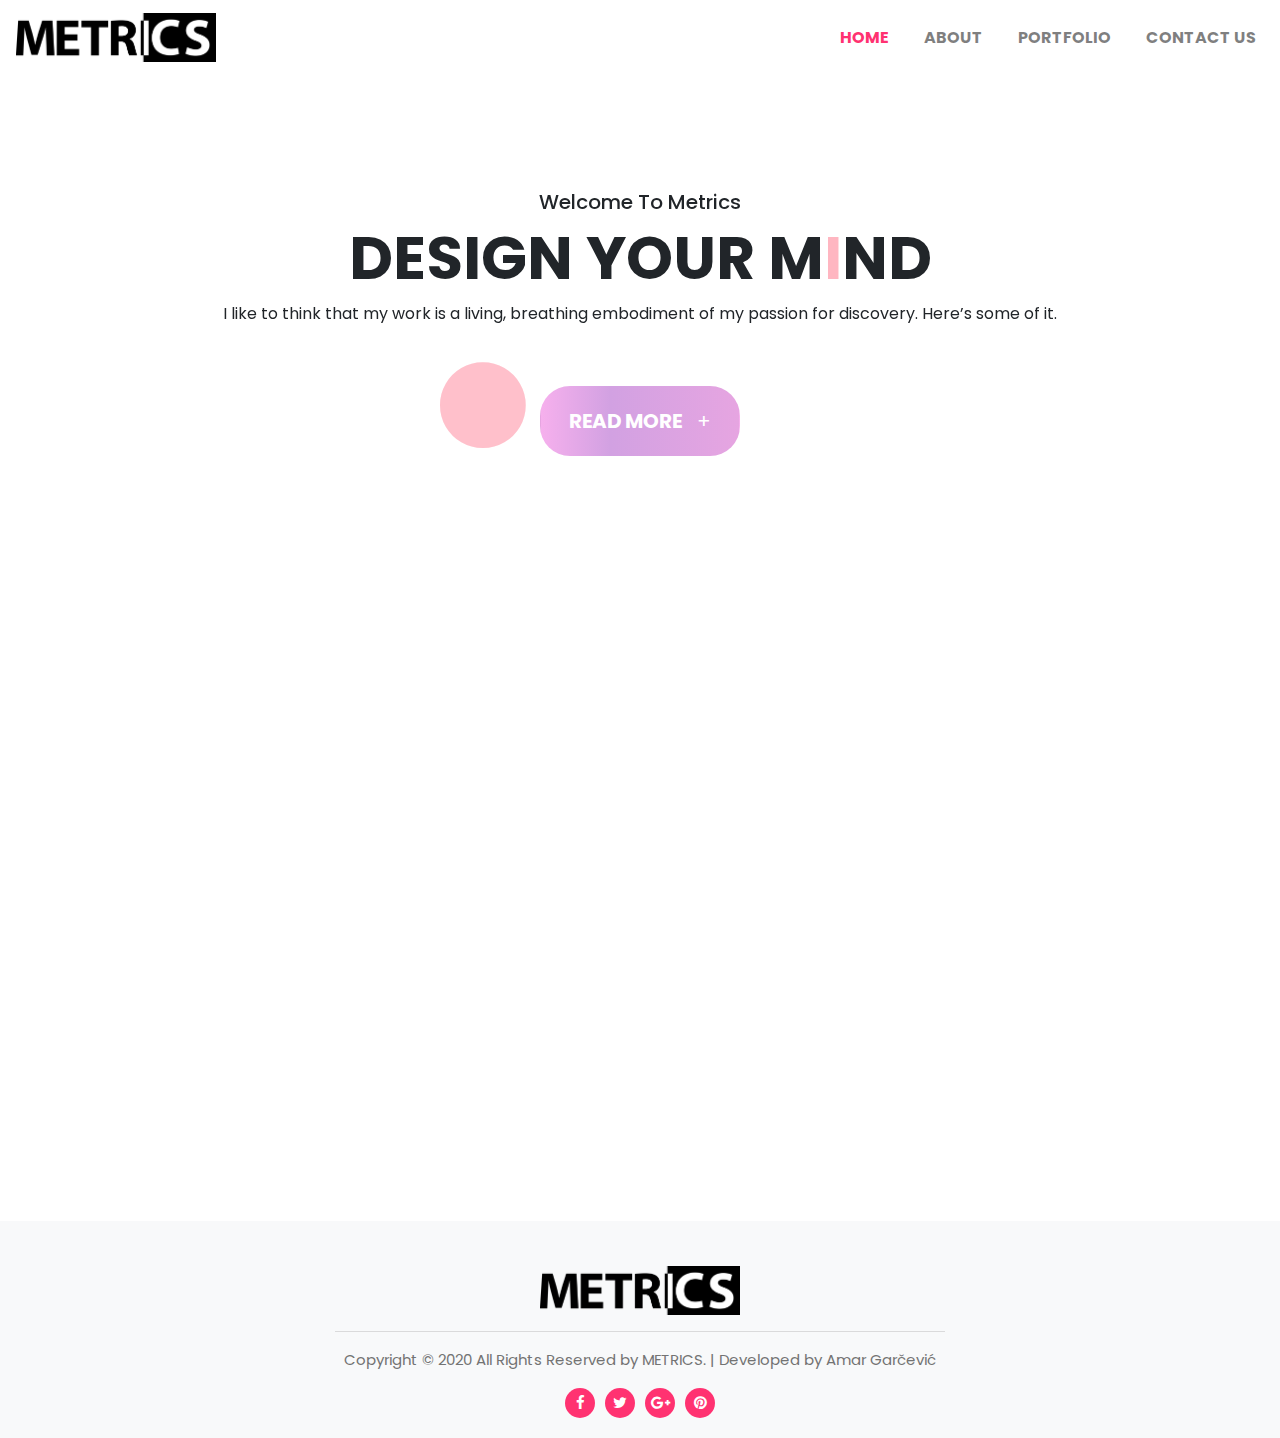
<file: index.html>
<!doctype html>
<html>

<head>
    <meta charset="utf-8">
    <meta http-equiv="X-UA-Compatible" content="IE=edge">
    <meta name="viewport" content="width=device-width, initial-scale=1.0">
    <title>Metrics</title>

    <!-- BOOTSTRAP -->
    <link href="css/bootstrap-4.4.1.css" rel="stylesheet" type="text/css">

    <!-- STYLE -->
    <link href="css/style.css" rel="stylesheet" type="text/css">

    <!-- FONT AWESOME -->
    <link rel="stylesheet" href="https://cdnjs.cloudflare.com/ajax/libs/font-awesome/4.7.0/css/font-awesome.min.css">

    <!-- GOOGLE FONT -->
    <link href="https://fonts.googleapis.com/css2?family=Poppins&display=swap" rel="stylesheet">

    <!-- AOS -->
    <link href="https://unpkg.com/aos@2.3.1/dist/aos.css" rel="stylesheet">
    <script src="https://unpkg.com/aos@2.3.1/dist/aos.js"></script>

    <!-- ANIMATE -->
    <link rel="stylesheet" href="https://cdnjs.cloudflare.com/ajax/libs/animate.css/4.0.0/animate.min.css">

</head>

<body style="padding-top: 70px; font-family: 'Poppins', sans-serif">
    <nav class="navbar navbar-expand-lg navbar-light bg-white fixed-top">
        <a class="navbar-brand" href="#"><img src="images/logo.png" width="200"></a>
        <button class="navbar-toggler" type="button" data-toggle="collapse" data-target="#navbarSupportedContent" aria-controls="navbarSupportedContent" aria-expanded="false" aria-label="Toggle navigation">
    <span class="navbar-toggler-icon"></span>
  </button>

        <div class="collapse navbar-collapse" id="navbarSupportedContent">
            <ul class="navbar-nav ml-auto">
                <center>
                    <li class="nav-item">
                        <strong><a class="nav-link active" href="index.html">HOME</a></strong>
                    </li>
                </center>
                <center>
                    <li class="nav-item">
                        <strong><a class="nav-link" href="about">ABOUT</a></strong>
                    </li>
                </center>
                <center>
                    <li class="nav-item">
                        <strong><a class="nav-link" href="portfolio">PORTFOLIO</a></strong>
                    </li>
                </center>
                <center>
                    <li class="nav-item">
                        <strong><a class="nav-link" href="contact">CONTACT US</a></strong>
                    </li>
                </center>

            </ul>
        </div>
    </nav>
    <header>
        <div class="container-fa-fa">
            <!-- CONTAINER FOR FONT AWESOME BACKGROUND -->
        </div>

        <div class="container-xl" style="padding-top: 120px;">
            <center>
                <h5 data-aos="fade-right" data-aos-duration="1000">Welcome To Metrics</h5>
                <h1 style="font-size: 60px;" data-aos="fade-right" data-aos-duration="1300"><strong>DESIGN YOUR M<font style="color: lightpink">I</font>ND</strong></h1>
                <p data-aos="fade-right" data-aos-duration="1700">I like to think that my work is a living, breathing embodiment of my passion for discovery. Here’s some of it.</p><br>
                <a href="#MAIN"><button class="btn btn-gradient animate__animated animate__fadeInLeft"><strong>READ MORE</strong> &nbsp; +</button></a>
            </center>
        </div>
    </header>
    <div class="container-fluid" id="MAIN">
        <div class="card-group">

            <div class="card container" data-aos="fade-right" data-aos-duration="900">
                <div class="card-body">
                    <img src="images/15-337x337.jpg" alt="Avatar" class="image" style="width:100%">
                    <div class="middle">
                        <div class="text">Themefy Agency<br><span class="fixed-bottom">Design Arts Entertainment</span></div>
                    </div>
                </div>
            </div>

            <div class="card container" data-aos="fade-right" data-aos-duration="1200">
                <img src="images/16-300x300.jpg" alt="Avatar" class="image" style="width:100%">
                <div class="middle">
                    <div class="text">Themefy Agency<br><span class="fixed-bottom">Design Arts Entertainment</span></div>
                </div>
            </div>

            <div class="card container" data-aos="fade-right" data-aos-duration="1400">
                <img src="images/17-300x300.jpg" alt="Avatar" class="image" style="width:100%">
                <div class="middle">
                    <div class="text">Themefy Agency<br><span class="fixed-bottom">Design Arts Entertainment</span></div>
                </div>
            </div>

            <div class="card container" data-aos="fade-right" data-aos-duration="1600">
                <img src="images/18-300x300.jpg" alt="Avatar" class="image" style="width:100%">
                <div class="middle">
                    <div class="text">Themefy Agency<br><span class="fixed-bottom">Design Arts Entertainment</span></div>
                </div>
            </div>

            <div class="card container" data-aos="fade-right" data-aos-duration="1800">
                <img src="images/19-337x337.jpg" alt="Avatar" class="image" style="width:100%">
                <div class="middle">
                    <div class="text">Themefy Agency<br><span class="fixed-bottom">Design Arts Entertainment</span></div>
                </div>
            </div>


        </div>

    </div>

    <!-- Site footer -->
    <footer class="container-fluid site-footer bg-light">
        <div class="container">
            <center>
                <img class="justify-content-center text-center" src="images/logo.png" width="200" align="center">
            </center>
            <hr>
        </div>
        <div class="container">
            <p class="text-center">Copyright &copy; 2020 All Rights Reserved by
                <a href="#">METRICS</a>. | Developed by Amar Garčević
            </p>

            <center class="social">
                <a href="#"><i class="fa fa-facebook"></i></a>
                <a href="#"><i class="fa fa-twitter"></i></a>
                <a href="#"><i class="fa fa-google-plus"></i></a>
                <a href="#"><i class="fa fa-pinterest"></i></a>
            </center>
        </div>
    </footer>

    <script>
        AOS.init();
    </script>
    <script src="js/jquery-3.4.1.min.js"></script>
    <script src="js/popper.min.js"></script>
    <script src="js/bootstrap-4.4.1.js"></script>
</body>

</html>
</file>
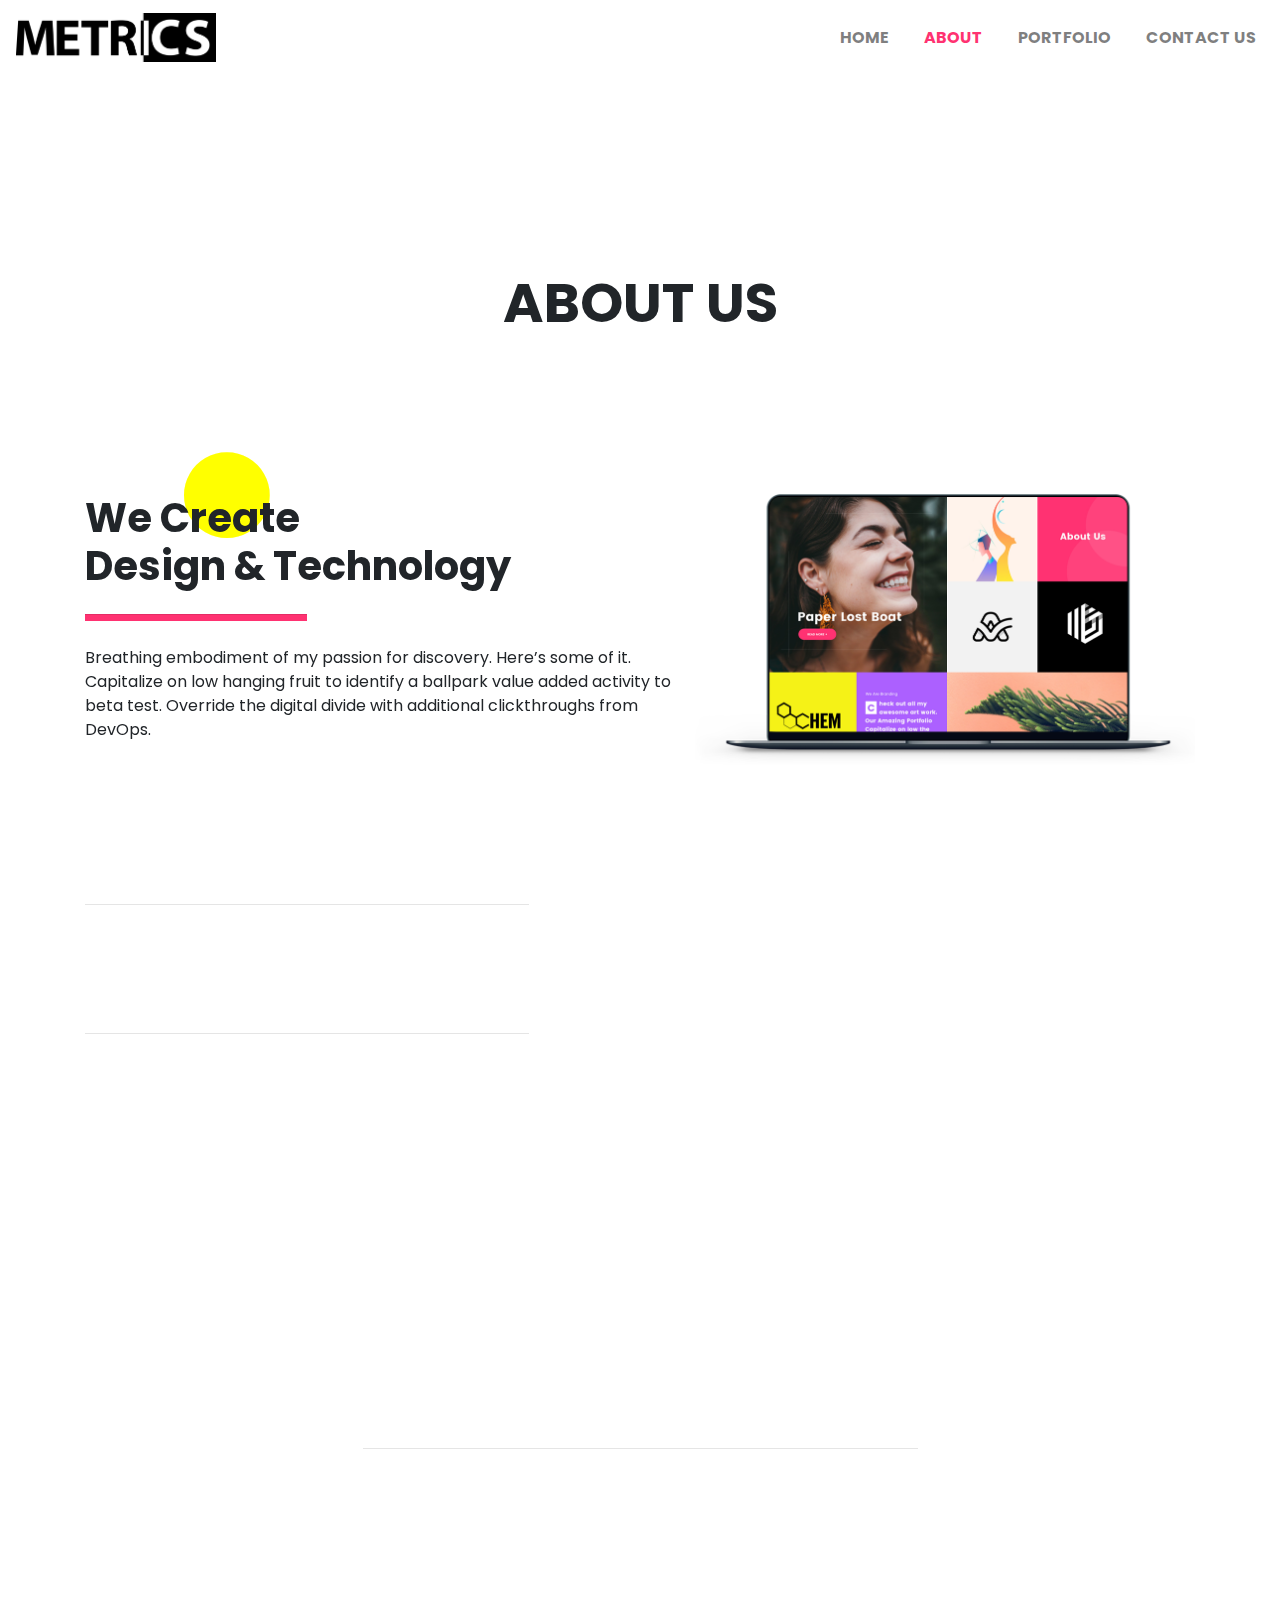
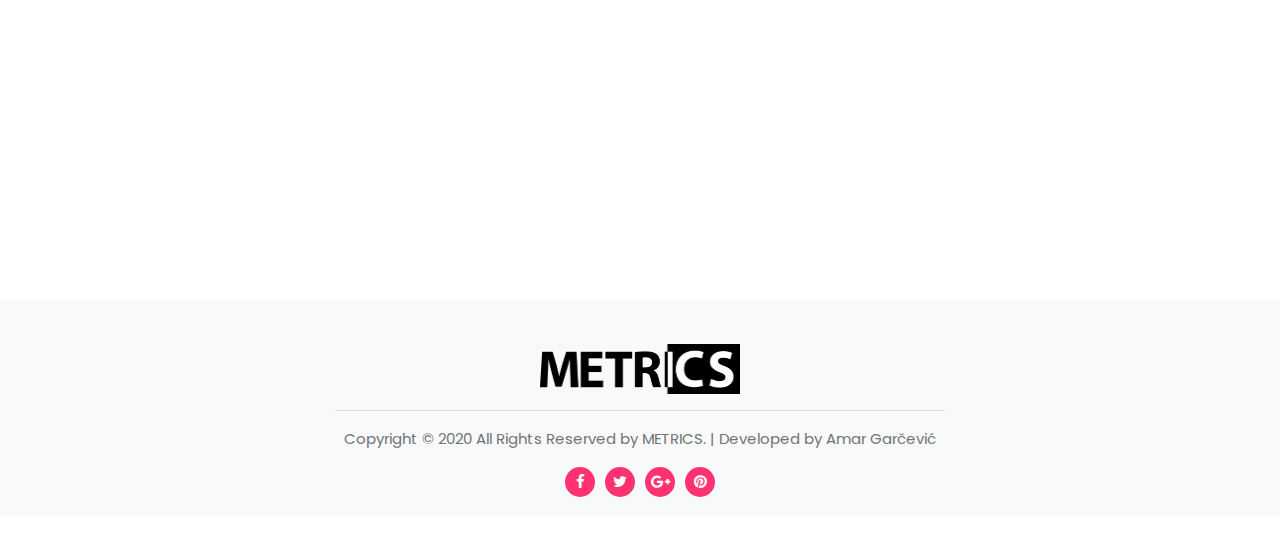
<file: about/index.html>
<!doctype html>
<html>

<head>
    <meta charset="utf-8">
    <meta http-equiv="X-UA-Compatible" content="IE=edge">
    <meta name="viewport" content="width=device-width, initial-scale=1.0">
    <title>About | Metrics</title>

    <!-- BOOTSTRAP -->
    <link href="../css/bootstrap-4.4.1.css" rel="stylesheet" type="text/css">

    <!-- STYLE -->
    <link href="../css/style.css" rel="stylesheet" type="text/css">

    <!-- FONT AWESOME -->
    <link rel="stylesheet" href="https://cdnjs.cloudflare.com/ajax/libs/font-awesome/4.7.0/css/font-awesome.min.css">

    <!-- GOOGLE FONT -->
    <link href="https://fonts.googleapis.com/css2?family=Poppins&display=swap" rel="stylesheet">

    <!-- AOS -->
    <link href="https://unpkg.com/aos@2.3.1/dist/aos.css" rel="stylesheet">
    <script src="https://unpkg.com/aos@2.3.1/dist/aos.js"></script>

</head>

<body style="padding-top: 70px; font-family: 'Poppins', sans-serif">
    <nav class="navbar navbar-expand-lg navbar-light bg-white fixed-top">
        <a class="navbar-brand" href="../index.html"><img src="../images/logo.png" width="200"></a>
        <button class="navbar-toggler" type="button" data-toggle="collapse" data-target="#navbarSupportedContent" aria-controls="navbarSupportedContent" aria-expanded="false" aria-label="Toggle navigation">
    <span class="navbar-toggler-icon"></span>
  </button>

        <div class="collapse navbar-collapse" id="navbarSupportedContent">
            <ul class="navbar-nav ml-auto">
                <center>
                    <li class="nav-item">
                        <strong><a class="nav-link" href="../index.html">HOME</a></strong>
                    </li>
                </center>
                <center>
                    <li class="nav-item">
                        <strong><a class="nav-link active" href="../about">ABOUT</a></strong>
                    </li>
                </center>
                <center>
                    <li class="nav-item">
                        <strong><a class="nav-link" href="../portfolio">PORTFOLIO</a></strong>
                    </li>
                </center>
                <center>
                    <li class="nav-item">
                        <strong><a class="nav-link" href="../contact">CONTACT US</a></strong>
                    </li>
                </center>

            </ul>
        </div>
    </nav>

    <div class="container-fa-fa-yellow">
        <!-- CONTAINER FOR FONT AWESOME BACKGROUND -->
    </div>

    <div class="container-xl" style="padding-top: 200px;">
        <center>
            <h1 style="font-size: 55px" data-aos="fade-right" data-aos-duration="1000"><strong>ABOUT US</strong></h1>
        </center>
    </div>

    <div class="container-xl" style="padding-top: 150px;">
        <img src="../images/mokeup.png" data-aos="fade-right" data-aos-duration="1300" style="float: right" width="500">
        <h1 data-aos="fade-right" data-aos-duration="1600"><strong>We Create<br>
Design & Technology</strong></h1>
        <hr class="bg-pink" style="float: left" width="20%"><br><br>
        <p data-aos="fade-right" data-aos-duration="1500">Breathing embodiment of my passion for discovery. Here’s some of it. Capitalize on low hanging fruit to identify a ballpark value added activity to beta test. Override the digital divide with additional clickthroughs from DevOps.</p>

        <br><br>

        <h3 class="subtext-design" data-aos="fade-right"><strong>Mission</strong></h3>
        <p data-aos="fade-right">Fruit to identify a ballpark value added activity to beta test. Override the digital divide with additional.</p>
        <hr style="float:left" width="40%"><br><br>
        <h3 class="subtext-design" data-aos="fade-right"><strong>Vision</strong></h3>
        <p data-aos="fade-right">Fruit to identify a ballpark value added activity to beta.</p>
        <hr style="float:left" width="40%"><br><br>
        <h3 class="subtext-design" data-aos="fade-right"><strong>Value</strong></h3>
        <p data-aos="fade-right">Fruit to identify a ballpark value added activity to beta test. Override the digital divide with additional.</p>
    </div>
    <br><br>
    <div class="container-xl" id="MAIN" style="padding-top: 170px;">
        <center>
            <h1 class="display-4" data-aos="fade-right">OUR TEAM</h1>
        </center>
        <hr width="50%">
        <div class="card-group">

            <div class="card-columns">
                <div class="card container" data-aos="fade-right" data-aos-duration="1000">
                    <img class="card-img" src="../images/team-1.jpg" class="image" alt="Card image">
                    <div class="middle">
                        <div class="text"><strong>Jennifer Carolin</strong><br><br>Web Developer<br><br>
                            <div class="social"><i class="fa fa-facebook"></i><i class="fa fa-twitter"></i><i class="fa fa-google-plus"></i><i class="fa fa-pinterest"></i></div>
                        </div>
                    </div>
                </div>


                <div class="card container" data-aos="fade-right" data-aos-duration="2000">
                    <img class="card-img image" src="../images/team-2.jpg" alt="Card image">
                    <div class="middle">
                        <div class="text"><strong>Lena Smith</strong><br><br>UI / UX designer<br><br>
                            <div class="social"><i class="fa fa-facebook"></i><i class="fa fa-twitter"></i><i class="fa fa-google-plus"></i><i class="fa fa-pinterest"></i></div>
                        </div>
                    </div>
                </div>

                <div class="card container" data-aos="fade-right" data-aos-duration="2000">
                    <img class="card-img image" src="../images/team-3.jpg" alt="Card image">
                    <div class="middle">
                        <div class="text"><strong>Julie Mury</strong><br><br>Software Developer<br><br>
                            <div class="social"><i class="fa fa-facebook"></i><i class="fa fa-twitter"></i><i class="fa fa-google-plus"></i><i class="fa fa-pinterest"></i></div>
                        </div>
                    </div>
                </div>

            </div>
        </div>
    </div>

    <!-- Site footer -->
    <footer class="container-fluid site-footer bg-light">
        <div class="container">
            <center>
                <img src="../images/logo.png" width="200"></center>
            <hr>
        </div>
        <div class="container">
            <p class="text-center">Copyright &copy; 2020 All Rights Reserved by
                <a href="#">METRICS</a>. | Developed by Amar Garčević
            </p>

            <center class="social">
                <a href="#"><i class="fa fa-facebook"></i></a>
                <a href="#"><i class="fa fa-twitter"></i></a>
                <a href="#"><i class="fa fa-google-plus"></i></a>
                <a href="#"><i class="fa fa-pinterest"></i></a>
            </center>
        </div>
    </footer>
    <br>
    <script>
        AOS.init();
    </script>
    <script src="../js/jquery-3.4.1.min.js"></script>
    <script src="../js/popper.min.js"></script>
    <script src="../js/bootstrap-4.4.1.js"></script>
</body>

</html>
</file>
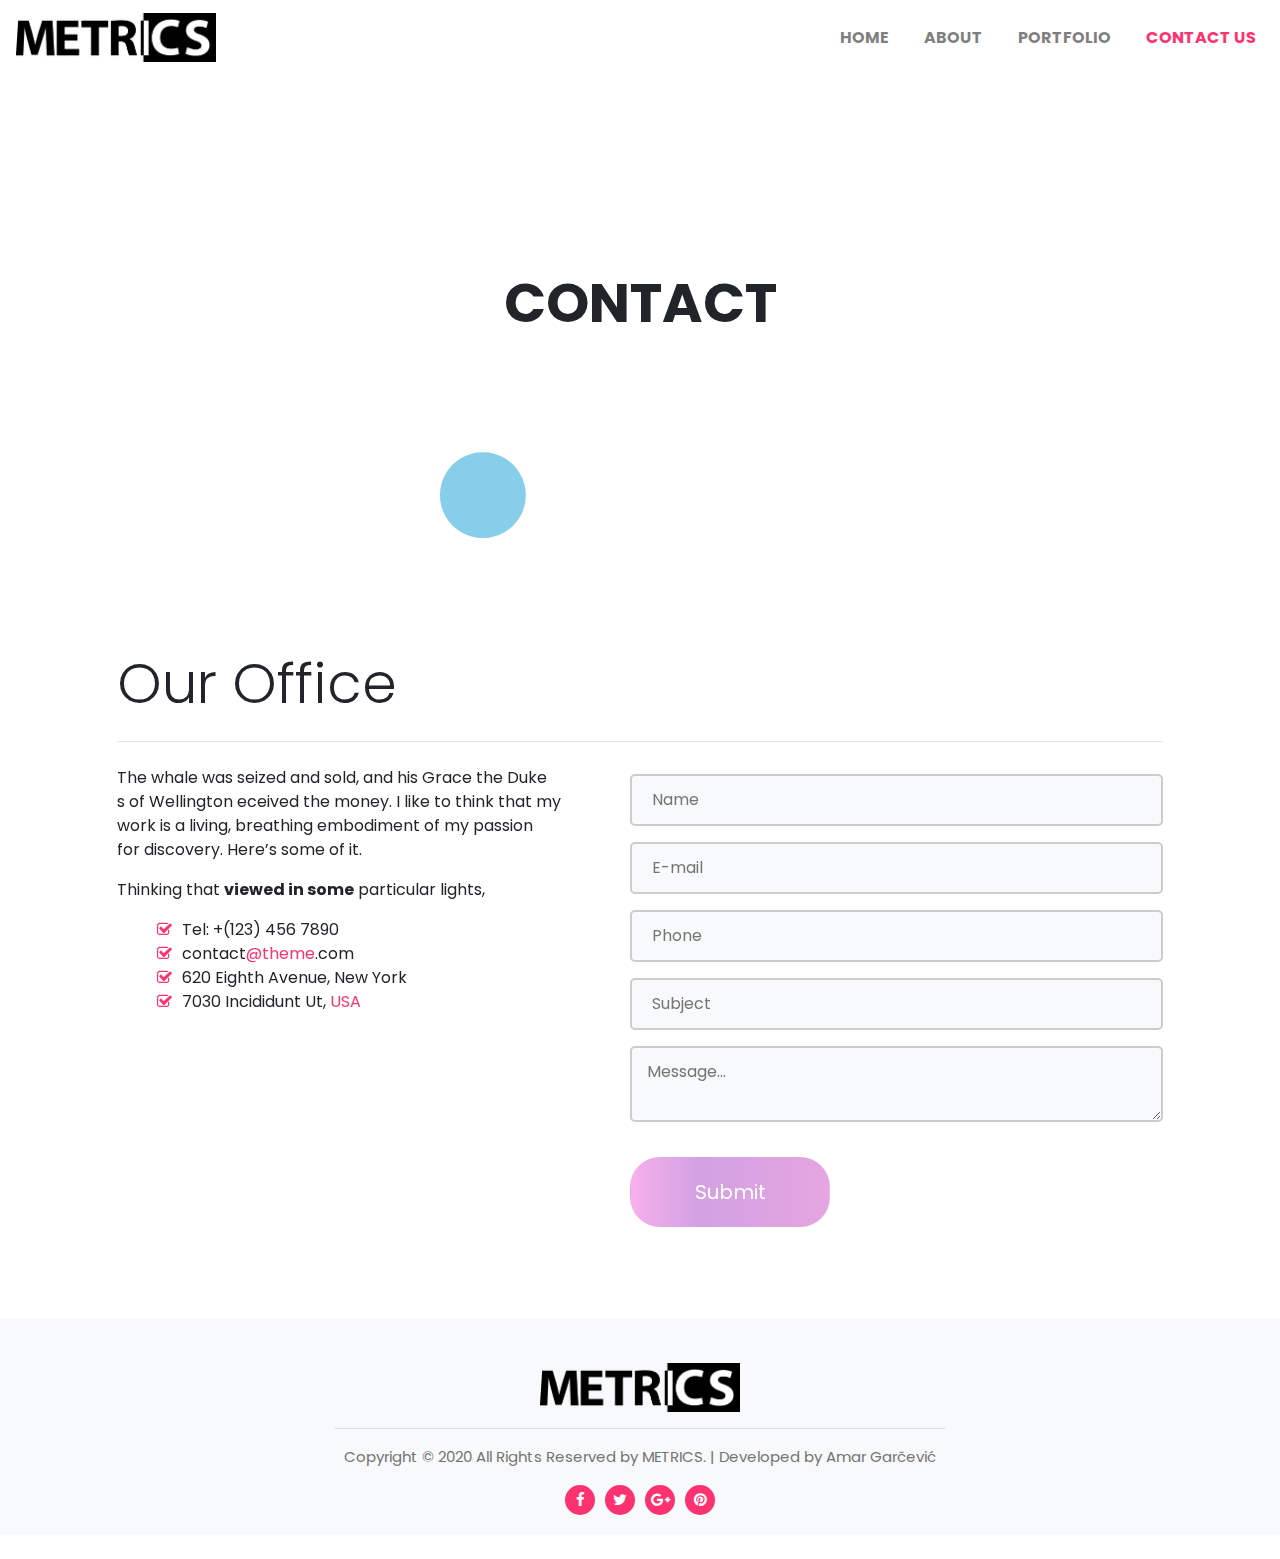
<file: contact/index.html>
<!doctype html>
<html>

<head>
    <meta charset="utf-8">
    <meta http-equiv="X-UA-Compatible" content="IE=edge">
    <meta name="viewport" content="width=device-width, initial-scale=1.0">
    <title>Contact | Metrics</title>

    <style>
        .office-list li::before {
            position: absolute;
            left: 0px;
            top: 0px;
            content: '\f14a';
            color: #ff3271;
            font-family: 'FontAwesome';
        }
    </style>

    <!-- BOOTSTRAP -->
    <link href="../css/bootstrap-4.4.1.css" rel="stylesheet" type="text/css">

    <!-- STYLE -->
    <link href="../css/style.css" rel="stylesheet" type="text/css">

    <!-- FONT AWESOME -->
    <link rel="stylesheet" href="https://cdnjs.cloudflare.com/ajax/libs/font-awesome/4.7.0/css/font-awesome.min.css">


    <!-- GOOGLE FONT -->
    <link href="https://fonts.googleapis.com/css2?family=Poppins&display=swap" rel="stylesheet">

    <!-- AOS -->
    <link href="https://unpkg.com/aos@2.3.1/dist/aos.css" rel="stylesheet">
    <script src="https://unpkg.com/aos@2.3.1/dist/aos.js"></script>

</head>

<body style="padding-top: 70px; font-family: 'Poppins', sans-serif">
    <nav class="navbar navbar-expand-lg navbar-light bg-white fixed-top">
        <a class="navbar-brand" href="../index.html"><img src="../images/logo.png" width="200"></a>
        <button class="navbar-toggler" type="button" data-toggle="collapse" data-target="#navbarSupportedContent" aria-controls="navbarSupportedContent" aria-expanded="false" aria-label="Toggle navigation">
    <span class="navbar-toggler-icon"></span>
  </button>

        <div class="collapse navbar-collapse" id="navbarSupportedContent">
            <ul class="navbar-nav ml-auto">
                <center>
                    <li class="nav-item">
                        <strong><a class="nav-link" href="../index.html">HOME</a></strong>
                    </li>
                </center>
                <center>
                    <li class="nav-item">
                        <strong><a class="nav-link" href="../about">ABOUT</a></strong>
                    </li>
                </center>
                <center>
                    <li class="nav-item">
                        <strong><a class="nav-link" href="../portfolio">PORTFOLIO</a></strong>
                    </li>
                </center>
                <center>
                    <li class="nav-item">
                        <strong><a class="nav-link active" href="../contact">CONTACT US</a></strong>
                    </li>
                </center>

            </ul>
        </div>
    </nav>
    <div class="container-fa-fa-blue">
        <!-- CONTAINER FOR FONT AWESOME BACKGROUND -->
    </div>

    <div class="container-xl" style="padding-top: 200px;">
        <center>
            <h1 style="font-size: 55px" data-aos="fade-right" data-aos-duration="1000"><strong>CONTACT</strong></h1>
        </center>
    </div>

    <div class="container-xl" data-aos="fade-right" id="CONTACT">
        <div class="jumbotron bg-transparent" style="margin-top: 250px;">
            <h1 class="display-4">Our Office</h1>
            <hr class="my-4">
            <div class="float-left">
                <p>The whale was seized and sold, and his Grace the Duke<br>s of Wellington eceived the money. I like to think that my<br> work is a living, breathing embodiment of my passion<br> for discovery. Here’s some of it.</p>
                <p>Thinking that <strong>viewed in some</strong> particular lights,</p>
                <ul>
                    <i class="fa fa-check-square-o" style="color: #ff3271; padding-right: 10px;"></i>Tel: +(123) 456 7890<br>
                    <i class="fa fa-check-square-o" style="color: #ff3271; padding-right: 10px;"></i>contact<span class="theme_color">@theme</span>.com<br>
                    <i class="fa fa-check-square-o" style="color: #ff3271; padding-right: 10px;"></i>620 Eighth Avenue, New York<br>
                    <i class="fa fa-check-square-o" style="color: #ff3271; padding-right: 10px;"></i>7030 Incididunt Ut, <span class="theme_color">USA</span>
                </ul>
            </div>

            <div class="float-right">
                <form class="form">

                    <input type="text" class="col-sm-12 bg-light input-form-contact" placeholder="Name"><br>
                    <input type="email" class=" col-sm-12 bg-light" placeholder="E-mail"><br>
                    <input type="tel" class=" col-sm-12 bg-light" placeholder="Phone"><br>
                    <input type="text" class=" col-sm-12 bg-light" placeholder="Subject"><br>
                    <textarea class="col-sm-12 bg-light" placeholder="Message..."></textarea>
                    <button type="submit" class="btn btn-gradient">Submit</button>
                </form>

            </div>
        </div>
    </div>


    <br><br><br><br><br><br><br><br><br><br><br><br><br><br><br><br><br><br><br>
    <!-- Site footer -->
    <footer class="container-fluid site-footer bg-light">
        <div class="container">
            <center>
                <img src="../images/logo.png" width="200"></center>
            <hr>
        </div>
        <div class="container">
            <p class="text-center">Copyright &copy; 2020 All Rights Reserved by
                <a href="#">METRICS</a>. | Developed by Amar Garčević
            </p>

            <center class="social">
                <a href="#"><i class="fa fa-facebook"></i></a>
                <a href="#"><i class="fa fa-twitter"></i></a>
                <a href="#"><i class="fa fa-google-plus"></i></a>
                <a href="#"><i class="fa fa-pinterest"></i></a>
            </center>
        </div>
    </footer>
    <br>
    <script>
        AOS.init();
    </script>
    <script src="../js/jquery-3.4.1.min.js"></script>
    <script src="../js/popper.min.js"></script>
    <script src="../js/bootstrap-4.4.1.js"></script>
</body>

</html>
</file>
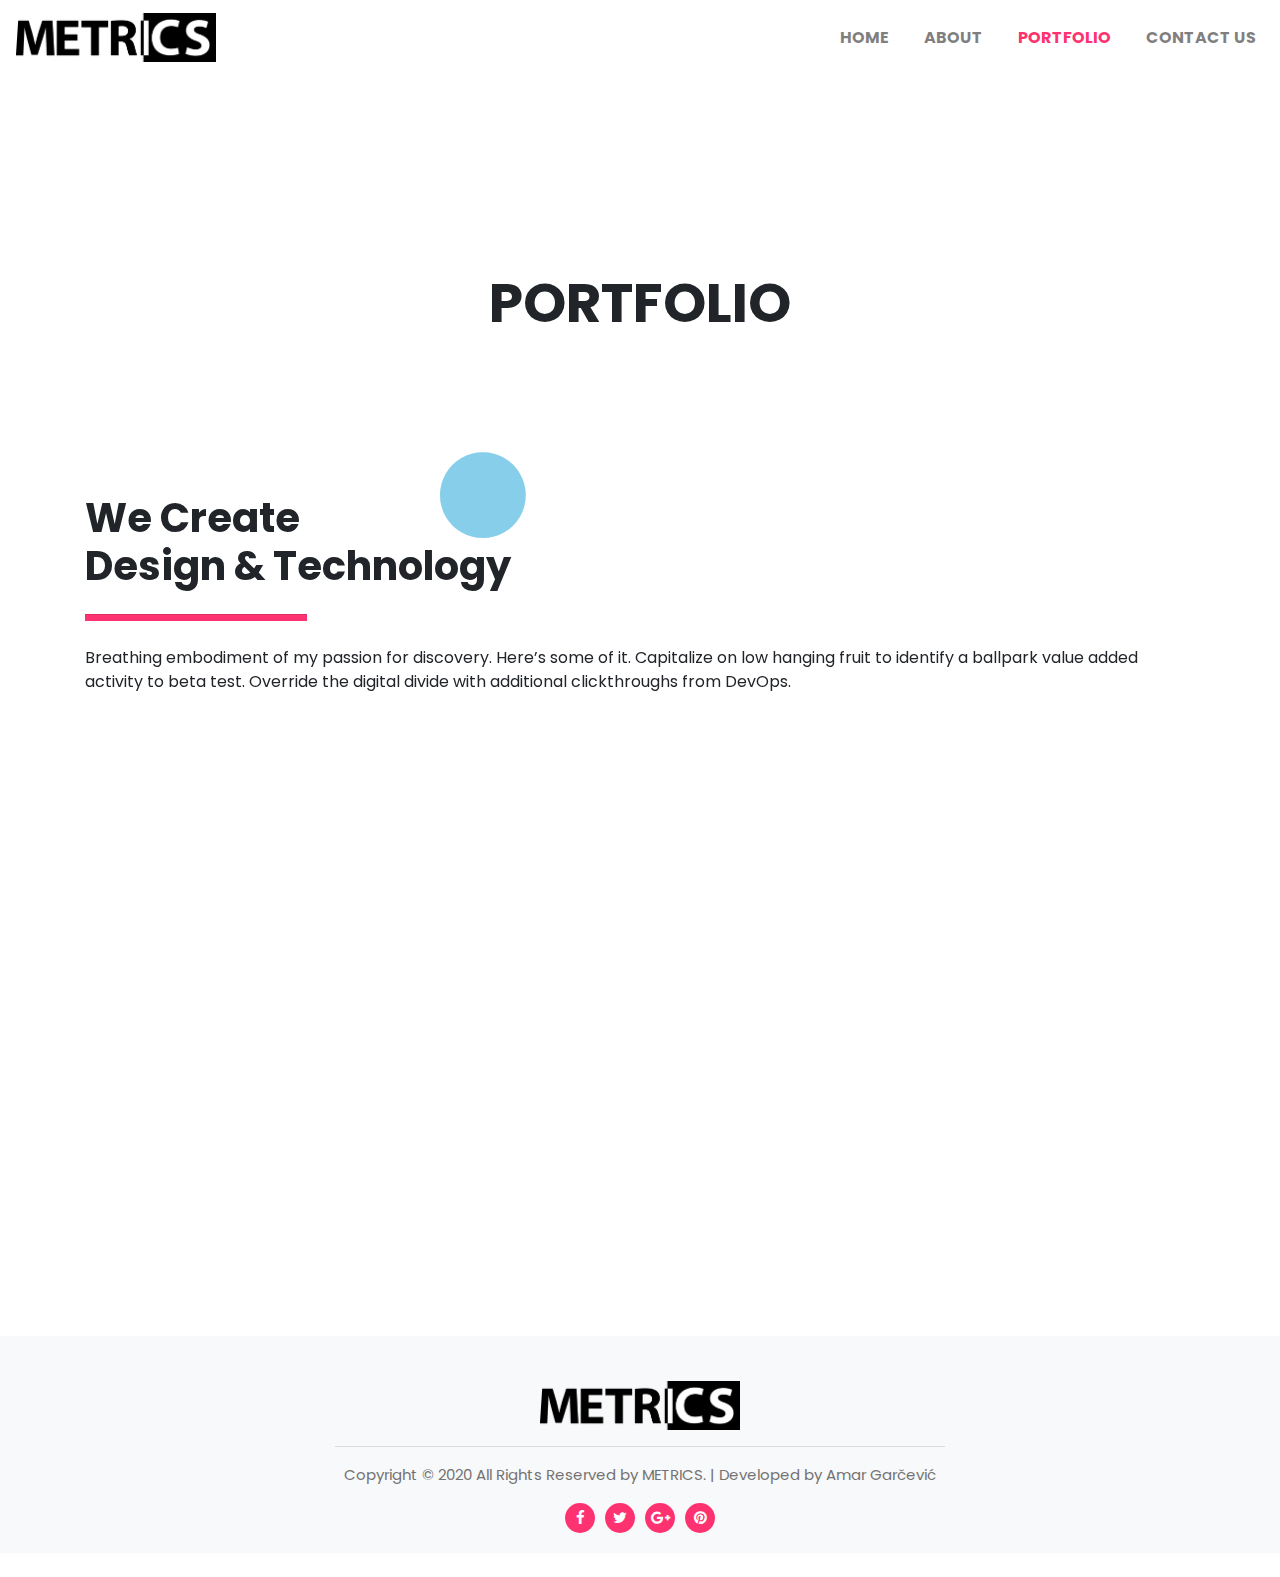
<file: portfolio/index.html>
<!doctype html>
<html>

<head>
    <meta charset="utf-8">
    <meta http-equiv="X-UA-Compatible" content="IE=edge">
    <meta name="viewport" content="width=device-width, initial-scale=1.0">
    <title>Portfolio | Metrics</title>

    <!-- BOOTSTRAP -->
    <link href="../css/bootstrap-4.4.1.css" rel="stylesheet" type="text/css">

    <!-- STYLE -->
    <link href="../css/style.css" rel="stylesheet" type="text/css">

    <!-- FONT AWESOME -->
    <link rel="stylesheet" href="https://cdnjs.cloudflare.com/ajax/libs/font-awesome/4.7.0/css/font-awesome.min.css">

    <!-- GOOGLE FONT -->
    <link href="https://fonts.googleapis.com/css2?family=Poppins&display=swap" rel="stylesheet">

    <!-- AOS -->
    <link href="https://unpkg.com/aos@2.3.1/dist/aos.css" rel="stylesheet">
    <script src="https://unpkg.com/aos@2.3.1/dist/aos.js"></script>

</head>

<body style="padding-top: 70px; font-family: 'Poppins', sans-serif">
    <nav class="navbar navbar-expand-lg navbar-light bg-white fixed-top">
        <a class="navbar-brand" href="../index.html"><img src="../images/logo.png" width="200"></a>
        <button class="navbar-toggler" type="button" data-toggle="collapse" data-target="#navbarSupportedContent" aria-controls="navbarSupportedContent" aria-expanded="false" aria-label="Toggle navigation">
    <span class="navbar-toggler-icon"></span>
  </button>

        <div class="collapse navbar-collapse" id="navbarSupportedContent">
            <ul class="navbar-nav ml-auto">
                <center>
                    <li class="nav-item">
                        <strong><a class="nav-link" href="../index.html">HOME</a></strong>
                    </li>
                </center>
                <center>
                    <li class="nav-item">
                        <strong><a class="nav-link" href="../about">ABOUT</a></strong>
                    </li>
                </center>
                <center>
                    <li class="nav-item">
                        <strong><a class="nav-link active" href="../portfolio">PORTFOLIO</a></strong>
                    </li>
                </center>
                <center>
                    <li class="nav-item">
                        <strong><a class="nav-link" href="../contact">CONTACT US</a></strong>
                    </li>
                </center>

            </ul>
        </div>
    </nav>


    <div class="container-fa-fa-blue">
        <!-- CONTAINER FOR FONT AWESOME BACKGROUND -->
    </div>

    <div class="container-xl" style="padding-top: 200px;">
        <center>
            <h1 style="font-size: 55px" data-aos="fade-right" data-aos-duration="1000"><strong>PORTFOLIO</strong></h1>
        </center>
    </div>

    <div class="container-xl" style="padding-top: 150px;">
        <h1 data-aos="fade-right" data-aos-duration="1600"><strong>We Create<br>
Design & Technology</strong></h1>
        <hr class="bg-pink" style="float: left" width="20%"><br><br>
        <p data-aos="fade-right" data-aos-duration="1500">Breathing embodiment of my passion for discovery. Here’s some of it. Capitalize on low hanging fruit to identify a ballpark value added activity to beta test. Override the digital divide with additional clickthroughs from DevOps.</p>
    </div>

    <div class="container-fluid" id="MAIN" style="padding-top: 200px;">
        <div class="card-group">

            <div class="card container" data-aos="fade-right" data-aos-duration="900">
                <div class="card-body">
                    <img src="../images/54.jpg" alt="Avatar" class="image" style="width:100%">
                    <div class="middle">
                        <div class="text">Themefy Agency<br><span class="fixed-bottom">Design Arts Entertainment</span></div>
                    </div>
                </div>
            </div>

            <div class="card container" data-aos="fade-right" data-aos-duration="1200">
                <img src="../images/55.jpg" alt="Avatar" class="image" style="width:100%">
                <div class="middle">
                    <div class="text">MBC Design<br><span class="fixed-bottom">Design Arts Entertainment</span></div>
                </div>
            </div>

            <div class="card container" data-aos="fade-right" data-aos-duration="1400">
                <img src="../images/56.jpg" alt="Avatar" class="image" style="width:100%">
                <div class="middle">
                    <div class="text">Agency for cooperate<br><span class="fixed-bottom">Design Arts Entertainment</span></div>
                </div>
            </div>

        </div>

    </div>

    <br><br>
    <!-- Site footer -->
    <footer class="container-fluid site-footer bg-light">
        <div class="container">
            <center>
                <img src="../images/logo.png" width="200"></center>
            <hr>
        </div>
        <div class="container">
            <p class="text-center">Copyright &copy; 2020 All Rights Reserved by
                <a href="#">METRICS</a>. | Developed by Amar Garčević
            </p>

            <center class="social">
                <a href="#"><i class="fa fa-facebook"></i></a>
                <a href="#"><i class="fa fa-twitter"></i></a>
                <a href="#"><i class="fa fa-google-plus"></i></a>
                <a href="#"><i class="fa fa-pinterest"></i></a>
            </center>
        </div>
    </footer>
    <br>
    <script>
        AOS.init();
    </script>
    <script src="../js/jquery-3.4.1.min.js"></script>
    <script src="../js/popper.min.js"></script>
    <script src="../js/bootstrap-4.4.1.js"></script>
</body>

</html>
</file>
<file: css/style.css>
@charset "utf-8";

/* CSS Document */

html {
    scroll-behavior: smooth;
}

.social [class*="fa fa-"] {
    border-radius: 30px;
    color: #fff;
    display: inline-block;
    height: 30px;
    line-height: 30px;
    margin: auto 3px;
    width: 30px;
    font-size: 15px;
    text-align: center;
}

.bg-pink {
    background-color: #ff3271;
    height: 6px;
}

.fa-facebook {
    background-color: #ff3271;
    transition: 0.2s;
}

.fa-facebook:hover {
    background-color: mediumblue;
    transform: rotate(720deg);
}

.fa-twitter {
    background-color: #ff3271;
    transition: 0.2s;
}

.container-fa-fa:after {
    content: "\f111";
    font-family: FontAwesome;
    font-style: normal;
    font-weight: normal;
    text-decoration: inherit;
    position: absolute;
    font-size: 100px;
    color: pink;
    top: 70%;
    left: 50%;
    margin: -300px 0 0 -200px;
}

.container-fa-fa-yellow:after {
    content: "\f111";
    font-family: FontAwesome;
    font-style: normal;
    font-weight: normal;
    text-decoration: inherit;
    position: absolute;
    font-size: 100px;
    color: yellow;
    top: 80%;
    left: 30%;
    margin: -300px 0 0 -200px;
}

.container-fa-fa-blue:after {
    content: "\f111";
    font-family: FontAwesome;
    font-style: normal;
    font-weight: normal;
    text-decoration: inherit;
    position: absolute;
    font-size: 100px;
    color: skyblue;
    top: 80%;
    left: 50%;
    margin: -300px 0 0 -200px;
}

.fa-twitter:hover {
    background-color: skyblue;
    transform: rotate(720deg);
}

.fa-google-plus {
    background-color: #ff3271;
    transition: 0.2s;
}

.fa-google-plus:hover {
    background-color: red;
    transform: rotate(720deg);
}

.fa-pinterest {
    background-color: #ff3271;
    transition: 0.2s;
}

.fa-pinterest:hover {
    background-color: red;
    transform: rotate(720deg);
}

.active {
    color: #ff3271;
}

.btn-gradient {
    background: rgb(246, 176, 237);
    background: linear-gradient(90deg, rgba(246, 176, 237, 1) 0%, rgba(210, 161, 226, 1) 35%, rgba(230, 165, 225, 1) 100%);
    font-size: 20px;
    color: white;
    border-radius: 30px;
    transition: ease-in 0.3s;
    margin-top: 20px;
    width: 200px;
    height: 70px;
}

.btn-gradient:hover {
    background: rgb(246, 176, 237);
    background: linear-gradient(90deg, rgba(210, 161, 226, 1) 0%, rgba(246, 176, 237, 1) 15%, rgba(230, 165, 225, 1) 100%);
    color: white;
}


/* code for overlay card */

.container {
    position: relative;
    width: 50%;
}

.image {
    opacity: 1;
    display: block;
    height: auto;
    transition: .5s ease;
    backface-visibility: hidden;
}

.middle {
    transition: .5s ease;
    opacity: 0;
    position: absolute;
    top: 50%;
    left: 50%;
    width: 200px;
    transform: translate(-50%, -50%);
    -ms-transform: translate(-50%, -50%);
    text-align: center;
}

.container:hover .image {
    opacity: 0.3;
}

.container:hover .middle {
    opacity: 1;
}

.text {
    background-color: rgba(140, 140, 140, 0.67);
    color: white;
    font-size: 16px;
    height: 200px;
}

.site-footer {
    padding: 45px 0 20px;
    font-size: 15px;
    line-height: 24px;
    color: #737373;
}

.site-footer hr {
    border-top-color: #bbb;
    opacity: 0.5
}

.site-footer hr.small {
    margin: 20px 0
}

.site-footer h6 {
    color: #fff;
    font-size: 16px;
    text-transform: uppercase;
    margin-top: 5px;
    letter-spacing: 2px
}

.site-footer a {
    color: #737373;
}

.site-footer a:hover {
    color: #3366cc;
    text-decoration: none;
}

.footer-links {
    padding-left: 0;
    list-style: none
}

.footer-links li {
    display: block
}

.footer-links a {
    color: #737373
}

.footer-links a:active,
.footer-links a:focus,
.footer-links a:hover {
    color: #3366cc;
    text-decoration: none;
}

.footer-links.inline li {
    display: inline-block
}

.site-footer .social-icons {}

.site-footer .social-icons a {
    width: 40px;
    height: 40px;
    line-height: 40px;
    margin-left: 6px;
    margin-right: 0;
    border-radius: 100%;
    background-color: #33353d
}

.copyright-text {
    margin: 0
}

@media (max-width:991px) {
    .site-footer [class^=col-] {
        margin-bottom: 30px
    }
}

@media (max-width:767px) {
    .site-footer {
        padding-bottom: 0
    }
    .site-footer .copyright-text,
    .site-footer .social-icons {
        text-align: center
    }
}

.social-icons {
    padding-left: 0;
    margin-bottom: 0;
    list-style: none
}

.social-icons li {
    display: inline-block;
    margin-bottom: 4px
}

.social-icons li.title {
    margin-right: 15px;
    text-transform: uppercase;
    color: #96a2b2;
    font-weight: 700;
    font-size: 13px
}

.social-icons a {
    background-color: #eceeef;
    color: #818a91;
    font-size: 16px;
    display: inline-block;
    line-height: 44px;
    width: 44px;
    height: 44px;
    text-align: center;
    margin-right: 8px;
    border-radius: 100%;
    -webkit-transition: all .2s linear;
    -o-transition: all .2s linear;
    transition: all .2s linear
}

.social-icons a:active,
.social-icons a:focus,
.social-icons a:hover {
    color: #fff;
    background-color: #29aafe
}

.social-icons.size-sm a {
    line-height: 34px;
    height: 34px;
    width: 34px;
    font-size: 14px
}

.social-icons a.facebook:hover {
    background-color: #3b5998
}

.social-icons a.twitter:hover {
    background-color: #00aced
}

.social-icons a.linkedin:hover {
    background-color: #007bb6
}

.social-icons a.dribbble:hover {
    background-color: #ea4c89
}

@media (max-width:767px) {
    .social-icons li.title {
        display: block;
        margin-right: 0;
        font-weight: 600
    }
}

.subtext-design {
    transition: 0.3s;
}

.subtext-design:hover {
    color: #ff3271;
    text-decoration: line-through;
}

.column {
    float: left;
    width: 40%;
    padding: 0 10px;
}

.row {
    margin: 0 -5px;
}

.row:after {
    content: "";
    display: table;
    clear: both;
}

@media screen and (max-width: 600px) {
    .column {
        width: 100%;
        display: block;
        margin-bottom: 20px;
    }
}

.card {
    box-shadow: 0 4px 8px 0 rgba(0, 0, 0, 0.2);
    padding: 16px;
    text-align: center;
    background-color: #f1f1f1;
}

.office-list li:before {
    position: absolute;
    left: 0px;
    top: 0px;
    content: '\f14a';
    color: #ff3271;
    font-family: 'FontAwesome';
}

.theme_color {
    color: #ff3271;
}

input[type=text] {
    width: 100%;
    padding: 12px 20px;
    margin: 8px 0;
    box-sizing: border-box;
    border: 2px solid #ccc;
    -webkit-transition: 0.3s;
    transition: 0.3s;
    outline: none;
    border-radius: 5px;
}

input[type=text]:focus {
    border: 3px solid #ff3271;
}

input[type=email] {
    width: 100%;
    padding: 12px 20px;
    margin: 8px 0;
    box-sizing: border-box;
    border: 2px solid #ccc;
    -webkit-transition: 0.3s;
    transition: 0.3s;
    outline: none;
    border-radius: 5px;
}

input[type=email]:focus {
    border: 3px solid #ff3271;
}

input[type=tel] {
    width: 100%;
    padding: 12px 20px;
    margin: 8px 0;
    box-sizing: border-box;
    border: 2px solid #ccc;
    -webkit-transition: 0.3s;
    transition: 0.3s;
    outline: none;
    border-radius: 5px;
}

input[type=tel]:focus {
    border: 3px solid #ff3271;
}

textarea {
    width: 100%;
    padding: 12px 20px;
    margin: 8px 0;
    box-sizing: border-box;
    border: 2px solid #ccc;
    -webkit-transition: 0.3s;
    transition: 0.3s;
    outline: none;
    border-radius: 5px;
}

textarea:focus {
    border: 3px solid #ff3271;
}

header {
    height: 100vh;
}

.navbar-toggler:focus,
.navbar-toggler:active,
.navbar-toggler-icon:focus {
    outline: none;
    box-shadow: none;
}

.navbar-light .navbar-toggler {
    border: 0;
}
</file>
